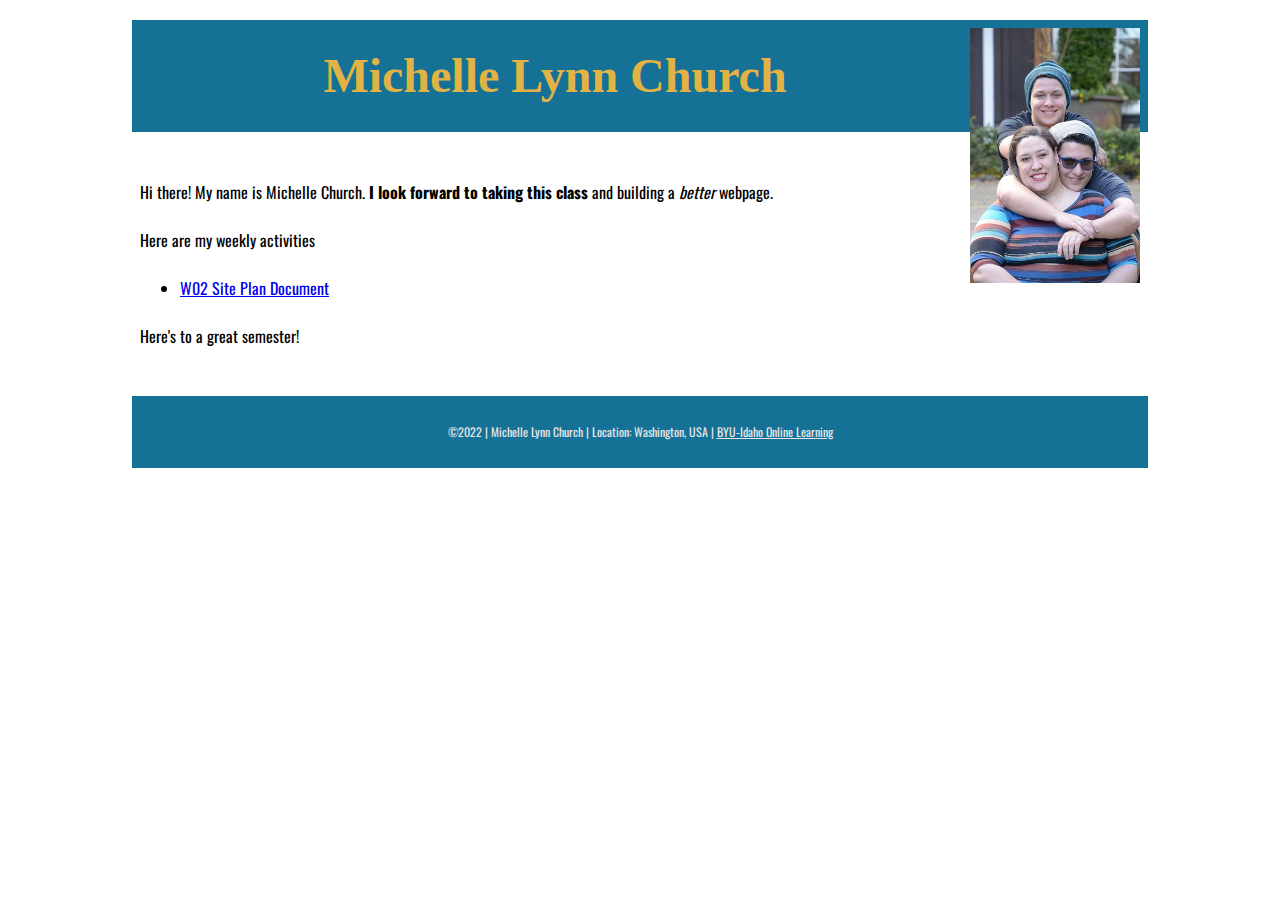
<file: index.html>
<!DOCTYPE html>
<html lang="en-us">

<head>
  <meta charset="utf-8">
  <meta name="viewport" content="width=device-width, initial-scale=1, maximum-scale=1">
  <title>WDD130 Portal | Michelle L. Church | BYU-Idaho</title>
  <meta name="description"
    content="Portal page for Michelle Church in WDD130: Web Fundamentals at Brigham Young University-Idaho">
  <link rel="stylesheet" href="css/normalize.css">
  <link rel="stylesheet" href="css/main.css">
  <link rel="preconnect" href="https://fonts.googleapis.com">
  <link rel="preconnect" href="https://fonts.gstatic.com" crossorigin>
  <link href="https://fonts.googleapis.com/css2?family=Coming+Soon&family=Oswald&display=swap" rel="stylesheet">
</head>

<body>
  <header>
    <img src="images/family-pic.jpg" alt="My Family Picture">
    <h1>Michelle Lynn Church</h1>
  </header>
  <main>
    <p>Hi there! My name is Michelle Church. <strong>I look forward to taking this class</strong> and building a
      <em>better</em> webpage.</p>

    <p>Here are my weekly activities</p>
    <ul>
      <li><a href="siteplan.html">W02 Site Plan Document</a></li>
    </ul>
    <p>Here's to a great semester!</p>
  </main>
  <footer>
    <p>©2022 | Michelle Lynn Church | Location: Washington, USA | <a href="http://www.byui.edu/online">BYU-Idaho Online
        Learning</a></p>
  </footer>
</body>

</html>
</file>
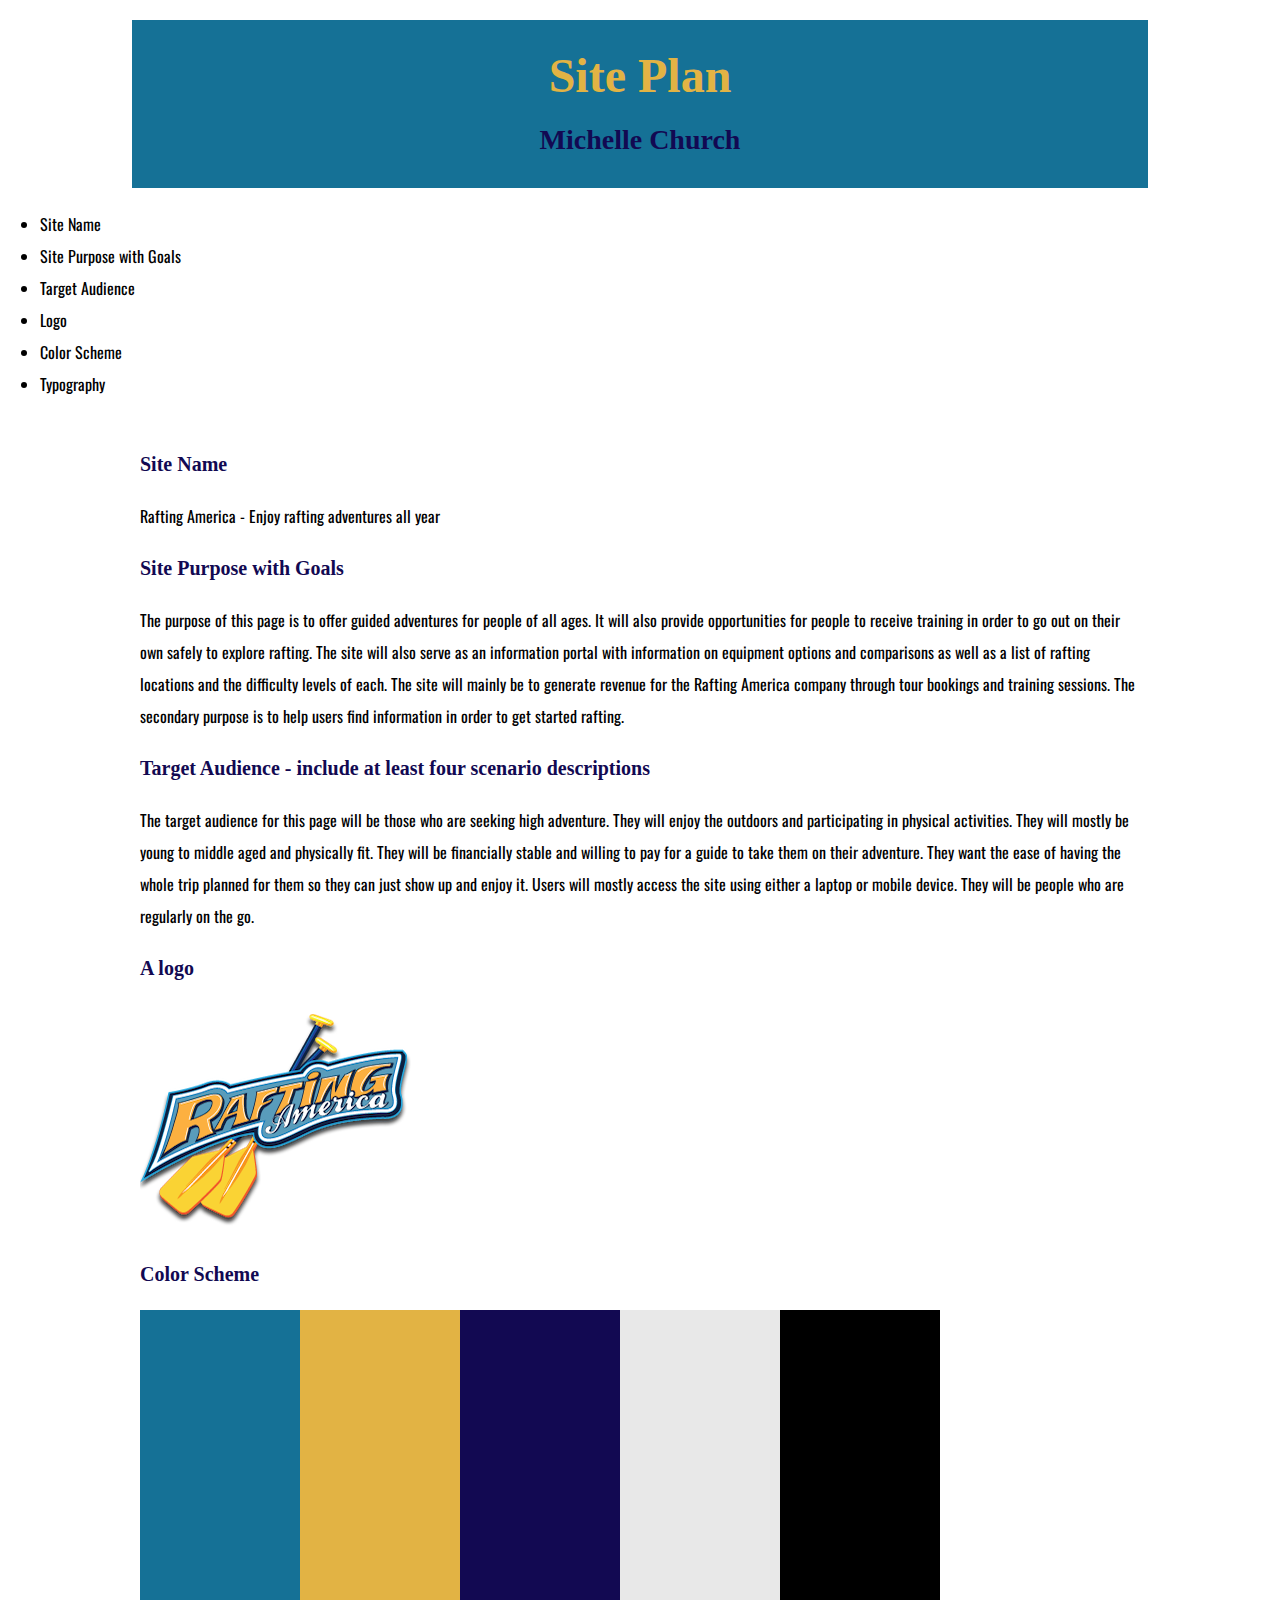
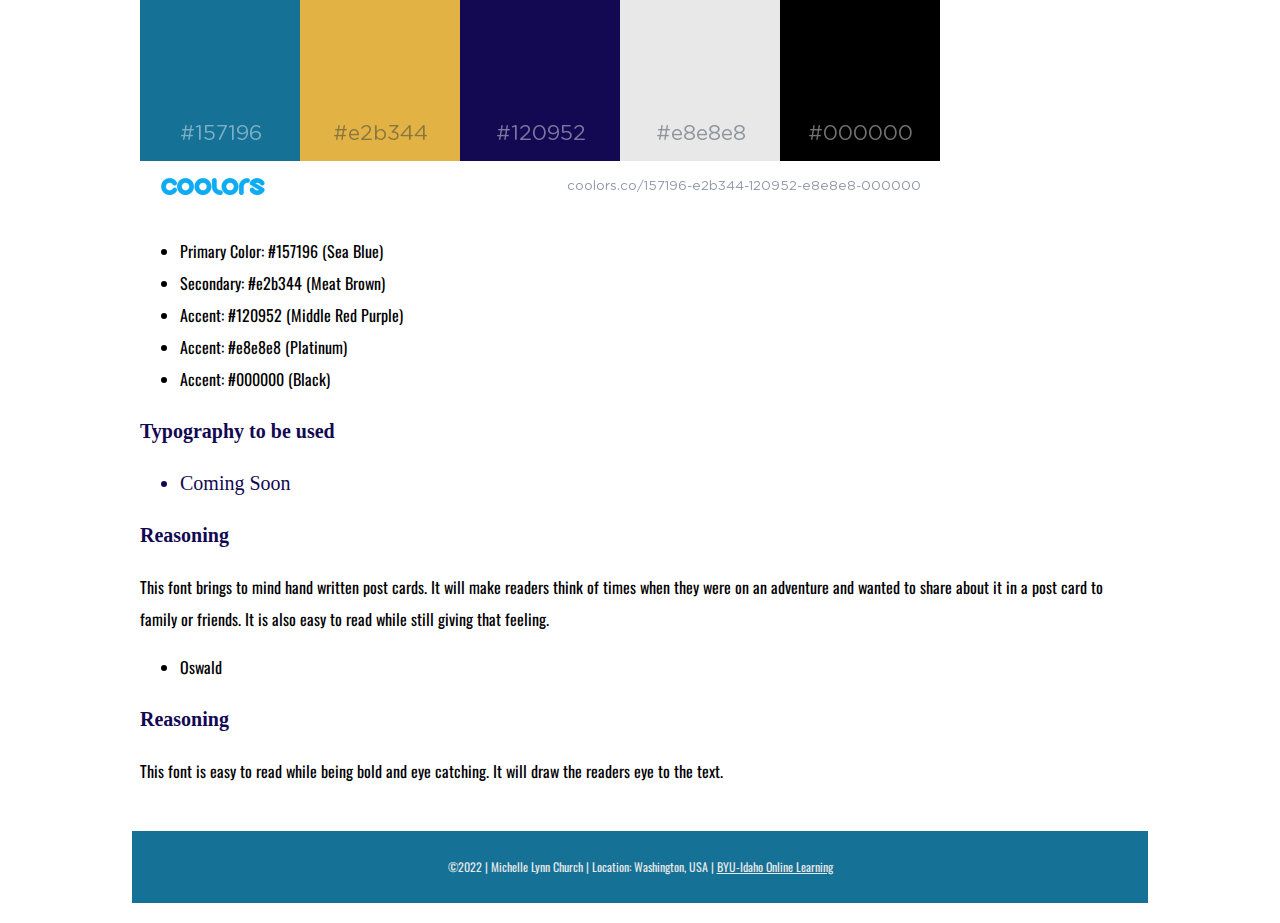
<file: siteplan.html>
<!DOCTYPE html>
<html lang="en-us">

<head>
    <meta charset="utf-8">
    <meta name="viewport" content="width=device-width, initial-scale=1, maximum-scale=1">
    <title>Site Plan</title>
    <meta name="description"
        content="Rafting page Site Plan for Michelle Church in WDD130: Web Fundamentals at Brigham Young University-Idaho">
    <link rel="stylesheet" href="css/normalize.css">
    <link rel="stylesheet" href="css/main.css">
    <link rel="preconnect" href="https://fonts.googleapis.com">
    <link rel="preconnect" href="https://fonts.gstatic.com" crossorigin>
    <link href="https://fonts.googleapis.com/css2?family=Coming+Soon&family=Oswald&display=swap" rel="stylesheet">
</head>

<body>
    <header>
        <h1>Site Plan</h1>
        <h2>Michelle Church</h2>
    </header>

    <nav>
        <ul>
            <li>Site Name</li>
            <li>Site Purpose with Goals</li>
            <li>Target Audience</li>
            <li>Logo</li>
            <li>Color Scheme</li>
            <li>Typography</li>
        </ul>
    </nav>

    <main>
        <section class="item">
            <h3>Site Name</h3>
            <p>Rafting America - Enjoy rafting adventures all year</p>
        </section>
        <section class="item">
            <h3>Site Purpose with Goals</h3>
            <p>The purpose of this page is to offer guided adventures for people of all ages. It will also provide
                opportunities for people to receive training in order to go out on their own safely to explore rafting.
                The
                site will also serve as an information portal with information on equipment options and comparisons as
                well
                as a list of rafting locations and the difficulty levels of each. The site will mainly be to generate
                revenue for the Rafting America company through tour bookings and training sessions. The secondary
                purpose
                is to help users find information in order to get started rafting.</p>
        </section>
        <section class="item">
            <h3>Target Audience - include at least four scenario descriptions</h3>
            <p>The target audience for this page will be those who are seeking high adventure. They will enjoy the
                outdoors
                and participating in physical activities. They will mostly be young to middle aged and physically fit.
                They
                will be financially stable and willing to pay for a guide to take them on their adventure. They want the
                ease of having the whole trip planned for them so they can just show up and enjoy it. Users will mostly
                access the site using either a laptop or mobile device. They will be people who are regularly on the go.
            </p>
        </section>
        <section class="item">
            <h3>A logo</h3>
            <img src="images/raftingam.png" alt="Rafting America Logo">
        </section>
        <section class="item">
            <h3>Color Scheme</h3>
            <img src="images/colorScheme.png" alt="site color scheme">
            <ul>
                <li>Primary Color: #157196 (Sea Blue)</li>
                <li>Secondary: #e2b344 (Meat Brown)</li>
                <li>Accent: #120952 (Middle Red Purple)</li>
                <li>Accent: #e8e8e8 (Platinum)</li>
                <li>Accent: #000000 (Black)</li>
            </ul>
        </section>
        <section class="item">
            <h3>Typography to be used</h3>
            <ul>
                <li class="headline">Coming Soon</li>
            </ul>
            <h3>Reasoning</h3>
            <p>This font brings to mind hand written post cards. It will make readers think of times when they were on
                an adventure and wanted to share about it in a post card to family or friends. It is also easy to read
                while still giving that feeling.</p>
            <ul>
                <li class="bodyText">Oswald</li>
            </ul>
            <h3>Reasoning</h3>
            <p>This font is easy to read while being bold and eye catching. It will draw the readers eye to the text.
            </p>
        </section>
    </main>
    <footer>
        <p>©2022 | Michelle Lynn Church | Location: Washington, USA | <a href="http://www.byui.edu/online">BYU-Idaho
                Online
                Learning</a></p>
    </footer>
</body>

</html>
</file>
<file: css/main.css>
/*font-family: 'Coming Soon', cursive;
font-family: 'Oswald', sans-serif;*/

body { 
    font-size: 16px; 
    line-height: 32px;
    font-family: 'Oswald', sans-serif;
    color: black;
}

h1 {
    font-family: 'Coming Soon', cursive;
    font-size: 3rem;
    color: #e2b344;
}

h2 {
    font-family: 'Coming Soon', cursive;
    font-size: 1.75rem;
    text-align: center;
    color: #120952;
}

h3 {
    font-family: 'Coming Soon', cursive;
    font-size: 1.25rem;
    color: #120952;
}

header, main, footer {
    margin: 1.25rem auto;
    padding: .5rem;
    max-width: 1000px;
}

header, footer, footer a {
    text-align: center;
    background-color: #157196;
    color: #e8e8e8;
}

header img {
    width: 17%;
    height: auto;
    float: right;
}

footer {
    font-size: .75rem;
}

.headline {
    font-family: 'Coming Soon', cursive;
    color: #120952;
    font-size: 1.25rem;
}
</file>
